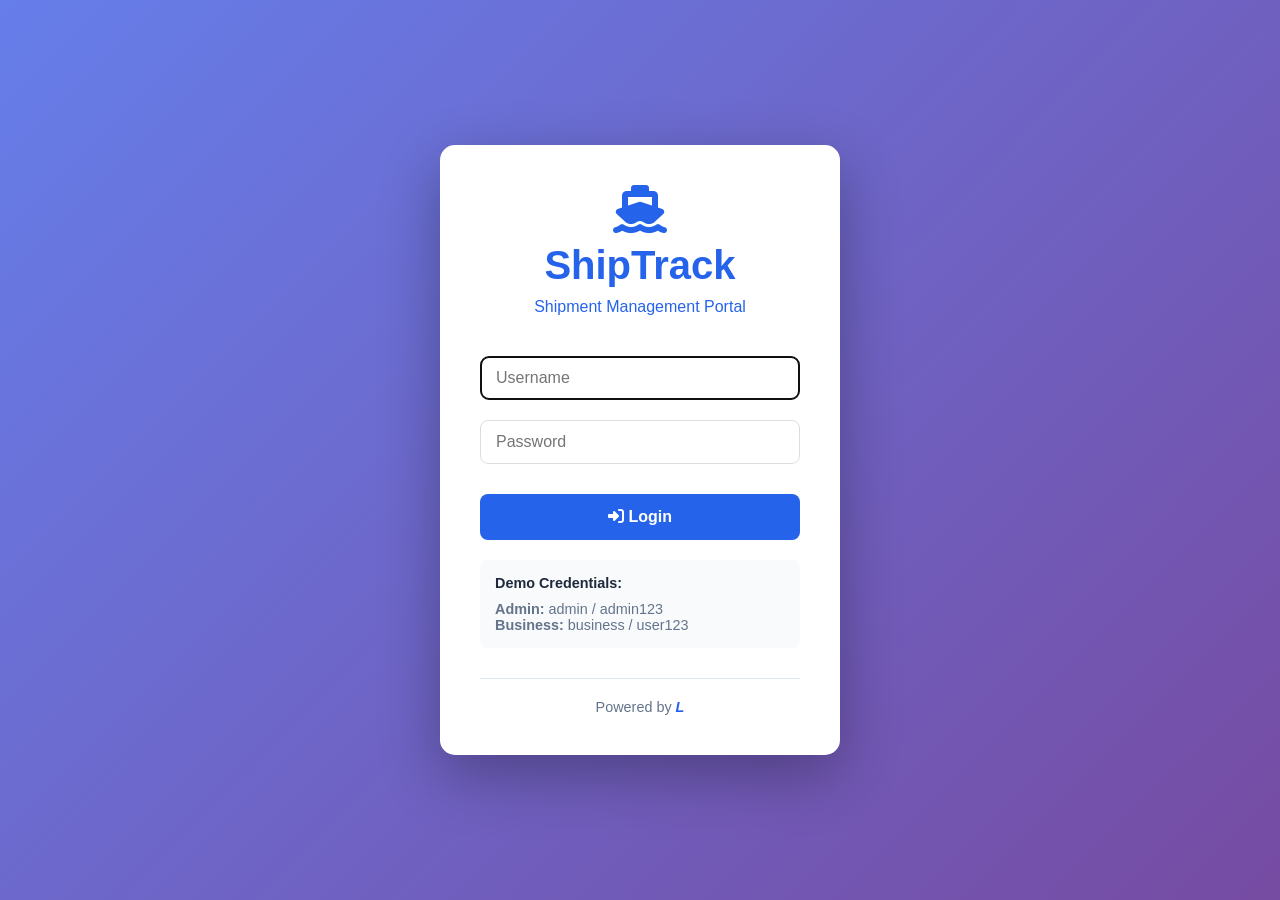
<file: frontend/login.html>
<!DOCTYPE html>
<html lang="en">
<head>
    <meta charset="UTF-8">
    <meta name="viewport" content="width=device-width, initial-scale=1.0">
    <title>ShipTrack Login</title>
    <link rel="stylesheet" href="assets/css/style.css">
    <link rel="stylesheet" href="https://cdnjs.cloudflare.com/ajax/libs/font-awesome/6.4.0/css/all.min.css">
    <style>
        .login-container {
            display: flex;
            justify-content: center;
            align-items: center;
            min-height: 100vh;
            background: linear-gradient(135deg, #667eea 0%, #764ba2 100%);
            padding: 20px;
        }
        
        .login-box {
            background: white;
            padding: 40px;
            border-radius: 15px;
            box-shadow: 0 20px 60px rgba(0,0,0,0.3);
            width: 100%;
            max-width: 400px;
            text-align: center;
        }
        
        .login-logo {
            color: #2563eb;
            margin-bottom: 30px;
        }
        
        .login-logo h1 {
            font-size: 2.5em;
            margin: 10px 0;
        }
        
        .login-input {
            width: 100%;
            padding: 12px 15px;
            margin: 10px 0;
            border: 1px solid #ddd;
            border-radius: 8px;
            font-size: 16px;
        }
        
        .login-btn {
            width: 100%;
            padding: 14px;
            background: #2563eb;
            color: white;
            border: none;
            border-radius: 8px;
            font-size: 16px;
            font-weight: 600;
            cursor: pointer;
            margin-top: 20px;
            transition: background 0.3s;
        }
        
        .login-btn:hover {
            background: #1d4ed8;
        }
        
        .powered-by {
            margin-top: 30px;
            color: #64748b;
            font-size: 0.9em;
            border-top: 1px solid #e2e8f0;
            padding-top: 20px;
        }
        
        .powered-by span {
            font-weight: 600;
            color: #2563eb;
            font-style: italic;
        }
        
        .error-msg {
            color: #ef4444;
            margin-top: 10px;
            font-size: 0.9em;
            display: none;
        }
        
        .user-hint {
            background: #f8fafc;
            padding: 15px;
            border-radius: 8px;
            margin-top: 20px;
            font-size: 0.9em;
            color: #64748b;
            text-align: left;
        }
        
        .user-hint h4 {
            margin: 0 0 10px 0;
            color: #1e293b;
        }
    </style>
</head>
<body>
    <div class="login-container">
        <div class="login-box">
            <div class="login-logo">
                <i class="fas fa-ship fa-3x"></i>
                <h1>ShipTrack</h1>
                <p>Shipment Management Portal</p>
            </div>
            
            <form id="loginForm">
                <input type="text" class="login-input" id="username" placeholder="Username" required>
                <input type="password" class="login-input" id="password" placeholder="Password" required>
                
                <div id="errorMessage" class="error-msg">
                    <i class="fas fa-exclamation-circle"></i> Invalid credentials
                </div>
                
                <button type="submit" class="login-btn">
                    <i class="fas fa-sign-in-alt"></i> Login
                </button>
            </form>
            
            <div class="user-hint">
                <h4>Demo Credentials:</h4>
                <p><strong>Admin:</strong> admin / admin123</p>
                <p><strong>Business:</strong> business / user123</p>
            </div>
            
            <div class="powered-by">
                Powered by <span>L</span>
            </div>
        </div>
    </div>

    <script>
        document.getElementById('loginForm').addEventListener('submit', function(e) {
            e.preventDefault();
            
            const username = document.getElementById('username').value;
            const password = document.getElementById('password').value;
            
            // Hardcoded credentials
            const users = {
                'admin': { password: 'admin123', role: 'admin' },
                'business': { password: 'user123', role: 'business' }
            };
            
            if (users[username] && users[username].password === password) {
                // Store user info
                localStorage.setItem('user', JSON.stringify({
                    username: username,
                    role: users[username].role,
                    loggedIn: true,
                    timestamp: new Date().getTime()
                }));
                
                // Redirect to main app
                window.location.href = 'index.html';
            } else {
                document.getElementById('errorMessage').style.display = 'block';
                setTimeout(() => {
                    document.getElementById('errorMessage').style.display = 'none';
                }, 3000);
            }
        });
        
        // Auto-focus username field
        document.getElementById('username').focus();
    </script>
</body>
</html>
</file>
<file: frontend/assets/css/style.css>
/* Base */
:root {
    --primary: #2563eb;
    --secondary: #64748b;
    --success: #10b981;
    --warning: #f59e0b;
    --danger: #ef4444;
    --dark: #1e293b;
    --light: #f8fafc;
    --sidebar-width: 250px;
}

* {
    margin: 0;
    padding: 0;
    box-sizing: border-box;
}

body {
    font-family: 'Segoe UI', Tahoma, Geneva, Verdana, sans-serif;
    background: #f1f5f9;
}

.app-container {
    display: flex;
    min-height: 100vh;
}

/* Sidebar */
.sidebar {
    width: var(--sidebar-width);
    background: white;
    border-right: 1px solid #e2e8f0;
    padding: 20px;
    display: flex;
    flex-direction: column;
}

.logo {
    display: flex;
    align-items: center;
    gap: 12px;
    margin-bottom: 30px;
    color: var(--primary);
}

.nav-menu {
    list-style: none;
    flex-grow: 1;
}

.nav-menu li a {
    display: flex;
    align-items: center;
    gap: 12px;
    padding: 12px 15px;
    text-decoration: none;
    color: var(--dark);
    border-radius: 8px;
    margin-bottom: 5px;
    transition: all 0.3s;
}

.nav-menu li a:hover,
.nav-menu li a.active {
    background: #eff6ff;
    color: var(--primary);
}

.agent-info {
    padding-top: 20px;
    border-top: 1px solid #e2e8f0;
}

.agent-id-input input {
    width: 100%;
    padding: 10px;
    border: 1px solid #ddd;
    border-radius: 6px;
    margin-top: 5px;
}

/* Main Content */
.main-content {
    flex: 1;
    display: flex;
    flex-direction: column;
}

.topbar {
    background: white;
    padding: 20px 30px;
    border-bottom: 1px solid #e2e8f0;
    display: flex;
    justify-content: space-between;
    align-items: center;
}

.content-area {
    flex: 1;
    padding: 30px;
    overflow-y: auto;
}

/* Dashboard */
.dashboard {
    max-width: 1200px;
}

.stats-grid {
    display: grid;
    grid-template-columns: repeat(auto-fit, minmax(200px, 1fr));
    gap: 20px;
    margin-bottom: 30px;
}

.stat-card {
    background: white;
    padding: 25px;
    border-radius: 10px;
    box-shadow: 0 2px 10px rgba(0,0,0,0.05);
    text-align: center;
    border-top: 4px solid var(--primary);
}

.stat-card i {
    font-size: 2em;
    color: var(--primary);
    margin-bottom: 15px;
}

.stat-card h3 {
    color: var(--secondary);
    font-size: 0.9em;
    margin-bottom: 10px;
}

.stat-card p {
    font-size: 2em;
    font-weight: bold;
    color: var(--dark);
}

.quick-actions {
    display: flex;
    gap: 15px;
    flex-wrap: wrap;
}

.action-btn {
    padding: 15px 25px;
    background: white;
    border: 2px solid var(--primary);
    color: var(--primary);
    border-radius: 8px;
    cursor: pointer;
    display: flex;
    align-items: center;
    gap: 10px;
    font-weight: 600;
    transition: all 0.3s;
}

.action-btn:hover {
    background: var(--primary);
    color: white;
}

/* Upload Page */
.upload-container {
    background: white;
    padding: 30px;
    border-radius: 10px;
    max-width: 800px;
}

.dropzone {
    border: 2px dashed #cbd5e1;
    border-radius: 10px;
    padding: 40px;
    text-align: center;
    margin: 20px 0;
    cursor: pointer;
    transition: all 0.3s;
}

.dropzone:hover {
    border-color: var(--primary);
    background: #eff6ff;
}

/* Responsive */
@media (max-width: 768px) {
    .app-container {
        flex-direction: column;
    }
    .sidebar {
        width: 100%;
        flex-direction: row;
        flex-wrap: wrap;
        padding: 15px;
    }
    .nav-menu {
        display: flex;
        flex-wrap: wrap;
        gap: 10px;
    }
    .nav-menu li a {
        padding: 8px 12px;
        font-size: 0.9em;
    }
    .stats-grid {
        grid-template-columns: repeat(2, 1fr);
    }
}

/* Buttons */
.btn-primary {
    background: var(--primary);
    color: white;
    border: none;
    padding: 12px 24px;
    border-radius: 6px;
    cursor: pointer;
    font-weight: 600;
    display: inline-flex;
    align-items: center;
    gap: 8px;
    transition: all 0.3s;
}

.btn-primary:hover {
    background: #1d4ed8;
    transform: translateY(-1px);
}

.btn-secondary {
    background: white;
    color: var(--primary);
    border: 1px solid var(--primary);
    padding: 10px 20px;
    border-radius: 6px;
    cursor: pointer;
}

/* Form elements */
.input-group {
    margin-bottom: 20px;
}

.input-group label {
    display: block;
    margin-bottom: 8px;
    font-weight: 500;
    color: var(--dark);
}

.input-group input,
.input-group select {
    width: 100%;
    padding: 12px;
    border: 1px solid #cbd5e1;
    border-radius: 6px;
    font-size: 14px;
}

.input-group input:focus,
.input-group select:focus {
    outline: none;
    border-color: var(--primary);
    box-shadow: 0 0 0 3px rgba(37, 99, 235, 0.1);
}

/* Sheets list */
.sheets-list {
    display: flex;
    flex-direction: column;
    gap: 8px;
    margin-top: 10px;
}

.sheet-item {
    display: flex;
    align-items: center;
    gap: 12px;
    padding: 12px;
    background: white;
    border: 1px solid #e2e8f0;
    border-radius: 6px;
    cursor: pointer;
    transition: all 0.3s;
}

.sheet-item:hover {
    border-color: var(--primary);
    background: #eff6ff;
}

.sheet-item .fa-check-circle {
    margin-left: auto;
    color: #cbd5e1;
    font-size: 1.2em;
}

.sheet-item .fa-check-circle.selected {
    color: var(--success);
}

/* Notifications */
.notification {
    position: fixed;
    top: 20px;
    right: 20px;
    padding: 15px 20px;
    border-radius: 8px;
    background: white;
    box-shadow: 0 4px 12px rgba(0,0,0,0.15);
    display: flex;
    align-items: center;
    justify-content: space-between;
    min-width: 300px;
    z-index: 1000;
    animation: slideIn 0.3s ease;
}

.notification.success {
    border-left: 4px solid var(--success);
}

.notification.error {
    border-left: 4px solid var(--danger);
}

.notification button {
    background: none;
    border: none;
    font-size: 1.5em;
    cursor: pointer;
    color: #64748b;
}

@keyframes slideIn {
    from {
        transform: translateX(100%);
        opacity: 0;
    }
    to {
        transform: translateX(0);
        opacity: 1;
    }
}

/* Field cards */
.field-card {
    background: white;
    padding: 20px;
    border-radius: 8px;
    margin-bottom: 15px;
    display: flex;
    justify-content: space-between;
    align-items: center;
    box-shadow: 0 2px 5px rgba(0,0,0,0.05);
}

.field-info h4 {
    margin: 0 0 8px 0;
    color: var(--dark);
}

.field-meta {
    display: flex;
    gap: 10px;
    align-items: center;
}

.field-key {
    color: var(--secondary);
    font-size: 0.9em;
}

.badge {
    padding: 4px 10px;
    border-radius: 12px;
    font-size: 0.8em;
    font-weight: 600;
}

.badge-type {
    background: #dbeafe;
    color: var(--primary);
}

.badge-required {
    background: #fee2e2;
    color: var(--danger);
}

.btn-icon {
    background: none;
    border: none;
    padding: 8px;
    cursor: pointer;
    color: var(--secondary);
    border-radius: 6px;
}

.btn-icon:hover {
    background: #f1f5f9;
}

.btn-danger:hover {
    color: var(--danger);
}

/* Modal */
.modal {
    position: fixed;
    top: 0;
    left: 0;
    right: 0;
    bottom: 0;
    background: rgba(0,0,0,0.5);
    display: flex;
    align-items: center;
    justify-content: center;
    z-index: 1000;
}

.modal-content {
    background: white;
    border-radius: 12px;
    width: 90%;
    max-width: 500px;
    max-height: 90vh;
    overflow: auto;
}

.modal-header {
    padding: 20px;
    border-bottom: 1px solid #e2e8f0;
    display: flex;
    justify-content: space-between;
    align-items: center;
}

.modal-close {
    background: none;
    border: none;
    font-size: 1.5em;
    cursor: pointer;
    color: var(--secondary);
}

.modal-body {
    padding: 20px;
}

.modal-footer {
    padding: 20px;
    border-top: 1px solid #e2e8f0;
    display: flex;
    justify-content: flex-end;
    gap: 10px;
}

/* Mapping table */
.mapping-table {
    background: white;
    border-radius: 8px;
    overflow: hidden;
    margin: 20px 0;
    box-shadow: 0 2px 5px rgba(0,0,0,0.05);
}

.mapping-header {
    display: grid;
    grid-template-columns: 2fr 2fr 1fr;
    background: #f8fafc;
    padding: 15px;
    font-weight: 600;
    border-bottom: 1px solid #e2e8f0;
}

.mapping-row {
    display: grid;
    grid-template-columns: 2fr 2fr 1fr;
    padding: 15px;
    border-bottom: 1px solid #f1f5f9;
    align-items: center;
}

.mapping-row:hover {
    background: #f8fafc;
}

/* Shipment card */
.shipment-card {
    background: white;
    border-radius: 12px;
    overflow: hidden;
    box-shadow: 0 4px 15px rgba(0,0,0,0.08);
}

.shipment-header {
    background: linear-gradient(135deg, #667eea 0%, #764ba2 100%);
    color: white;
    padding: 25px;
    display: flex;
    justify-content: space-between;
    align-items: center;
}

.shipment-header h3 {
    margin: 0;
    font-size: 1.5em;
}

.status-badge {
    padding: 8px 16px;
    border-radius: 20px;
    font-weight: 600;
    background: rgba(255,255,255,0.2);
}

.shipment-details {
    padding: 25px;
}

.detail-grid {
    display: grid;
    grid-template-columns: repeat(auto-fill, minmax(250px, 1fr));
    gap: 20px;
    margin-bottom: 25px;
}

.detail-item {
    display: flex;
    flex-direction: column;
    gap: 5px;
}

.detail-item label {
    font-weight: 600;
    color: var(--secondary);
    font-size: 0.9em;
}

.detail-item span {
    color: var(--dark);
    font-size: 1.1em;
}

/* Topbar enhancements */
.topbar {
    display: flex;
    justify-content: space-between;
    align-items: center;
    padding: 15px 30px;
}

.user-info {
    display: flex;
    align-items: center;
    gap: 10px;
}

#logout-btn {
    background: #f1f5f9;
    border: 1px solid #cbd5e1;
    color: #64748b;
    padding: 8px 15px;
    border-radius: 6px;
    cursor: pointer;
    display: flex;
    align-items: center;
    gap: 8px;
    font-size: 0.9em;
    transition: all 0.3s;
}

#logout-btn:hover {
    background: #fee2e2;
    color: #dc2626;
    border-color: #fecaca;
}

/* Add these to your existing style.css */

/* Collapsible Sidebar */
:root {
    --sidebar-width: 250px;
    --sidebar-collapsed-width: 70px;
}

.sidebar {
    width: var(--sidebar-width);
    background: white;
    border-right: 1px solid #e2e8f0;
    padding: 20px;
    display: flex;
    flex-direction: column;
    transition: all 0.3s ease;
    position: relative;
    z-index: 100;
}

.sidebar.collapsed {
    width: var(--sidebar-collapsed-width);
    padding: 20px 10px;
}

.sidebar.collapsed .logo-text,
.sidebar.collapsed .nav-text,
.sidebar.collapsed .agent-info > * {
    display: none;
    opacity: 0;
    width: 0;
    overflow: hidden;
}

.sidebar.collapsed .logo {
    justify-content: center;
    padding: 0;
}

.sidebar.collapsed .nav-menu li a {
    justify-content: center;
    padding: 12px 0;
    margin-bottom: 8px;
}

.sidebar.collapsed .nav-menu li a i {
    margin-right: 0;
    font-size: 1.2em;
}

/* Sidebar Toggle Button */
.sidebar-toggle {
    position: absolute;
    right: -12px;
    top: 25px;
    background: white;
    border: 1px solid #e2e8f0;
    border-radius: 50%;
    width: 24px;
    height: 24px;
    display: flex;
    align-items: center;
    justify-content: center;
    cursor: pointer;
    font-size: 0.8em;
    color: #64748b;
    transition: all 0.3s;
    z-index: 101;
    box-shadow: 0 2px 5px rgba(0,0,0,0.1);
}

.sidebar-toggle:hover {
    background: var(--primary);
    color: white;
    border-color: var(--primary);
    transform: scale(1.1);
}

.sidebar.collapsed .sidebar-toggle i {
    transform: rotate(180deg);
}

/* Logo adjustments */
.logo {
    display: flex;
    align-items: center;
    gap: 12px;
    margin-bottom: 30px;
    color: var(--primary);
    position: relative;
    padding-right: 20px;
}

.logo-text {
    transition: opacity 0.3s ease;
    white-space: nowrap;
}

/* Navigation adjustments */
.nav-menu li a {
    display: flex;
    align-items: center;
    gap: 12px;
    padding: 12px 15px;
    text-decoration: none;
    color: var(--dark);
    border-radius: 8px;
    margin-bottom: 5px;
    transition: all 0.3s;
    white-space: nowrap;
}

.nav-menu li a:hover,
.nav-menu li a.active {
    background: #eff6ff;
    color: var(--primary);
}

.nav-text {
    transition: opacity 0.3s ease;
    white-space: nowrap;
}

.sidebar.collapsed .nav-text {
    opacity: 0;
    width: 0;
}

/* Main content adjustment */
.main-content {
    flex: 1;
    display: flex;
    flex-direction: column;
    transition: margin-left 0.3s ease;
}

/* Mobile menu toggle */
.mobile-menu-toggle {
    background: none;
    border: none;
    font-size: 1.5em;
    color: #64748b;
    cursor: pointer;
    padding: 5px 10px;
    display: none;
    border-radius: 4px;
}

.mobile-menu-toggle:hover {
    background: #f1f5f9;
}

/* Responsive adjustments */
@media (max-width: 768px) {
    .app-container {
        flex-direction: column;
    }
    
    .sidebar {
        position: fixed;
        left: 0;
        top: 0;
        bottom: 0;
        z-index: 1000;
        width: var(--sidebar-width) !important;
        transform: translateX(0);
        transition: transform 0.3s ease;
    }
    
    .sidebar.collapsed {
        transform: translateX(-100%);
    }
    
    .mobile-menu-toggle {
        display: block;
    }
    
    .sidebar-toggle {
        display: none;
    }
    
    .main-content {
        margin-left: 0 !important;
    }
    
    .topbar {
        padding: 15px 20px;
    }
}

/* For very small screens */
@media (max-width: 480px) {
    .sidebar {
        width: 100% !important;
        max-width: 280px;
    }
    
    .user-info {
        flex-direction: column;
        align-items: flex-start;
        gap: 10px;
    }
    
    #logout-btn {
        margin-left: 0;
    }
}

.nav-section {
    padding: 10px 15px;
    color: #64748b;
    font-size: 0.8em;
    font-weight: 600;
    text-transform: uppercase;
    letter-spacing: 0.5px;
    margin-top: 15px;
    border-top: 1px solid #e2e8f0;
}

/* For future dashboards */
.nav-menu li a[style*="opacity: 0.7"] {
    color: #94a3b8;
    cursor: not-allowed;
}

.nav-menu li a[style*="opacity: 0.7"]:hover {
    background: transparent;
    color: #94a3b8;
}

.stat-card {
    background: white;
    padding: 20px;
    border-radius: 8px;
    box-shadow: 0 2px 4px rgba(0,0,0,0.1);
    min-width: 180px;
    flex: 1;
}

.stat-card i {
    font-size: 24px;
    margin-bottom: 10px;
}

.stat-card h3 {
    margin: 0;
    font-size: 14px;
    color: #64748b;
    font-weight: 600;
}

.stat-card p {
    margin: 5px 0 0 0;
    font-size: 28px;
    font-weight: bold;
    color: #1e293b;
}

.stats-row {
    display: flex;
    gap: 15px;
    margin: 20px 0;
    flex-wrap: wrap;
}
</file>
